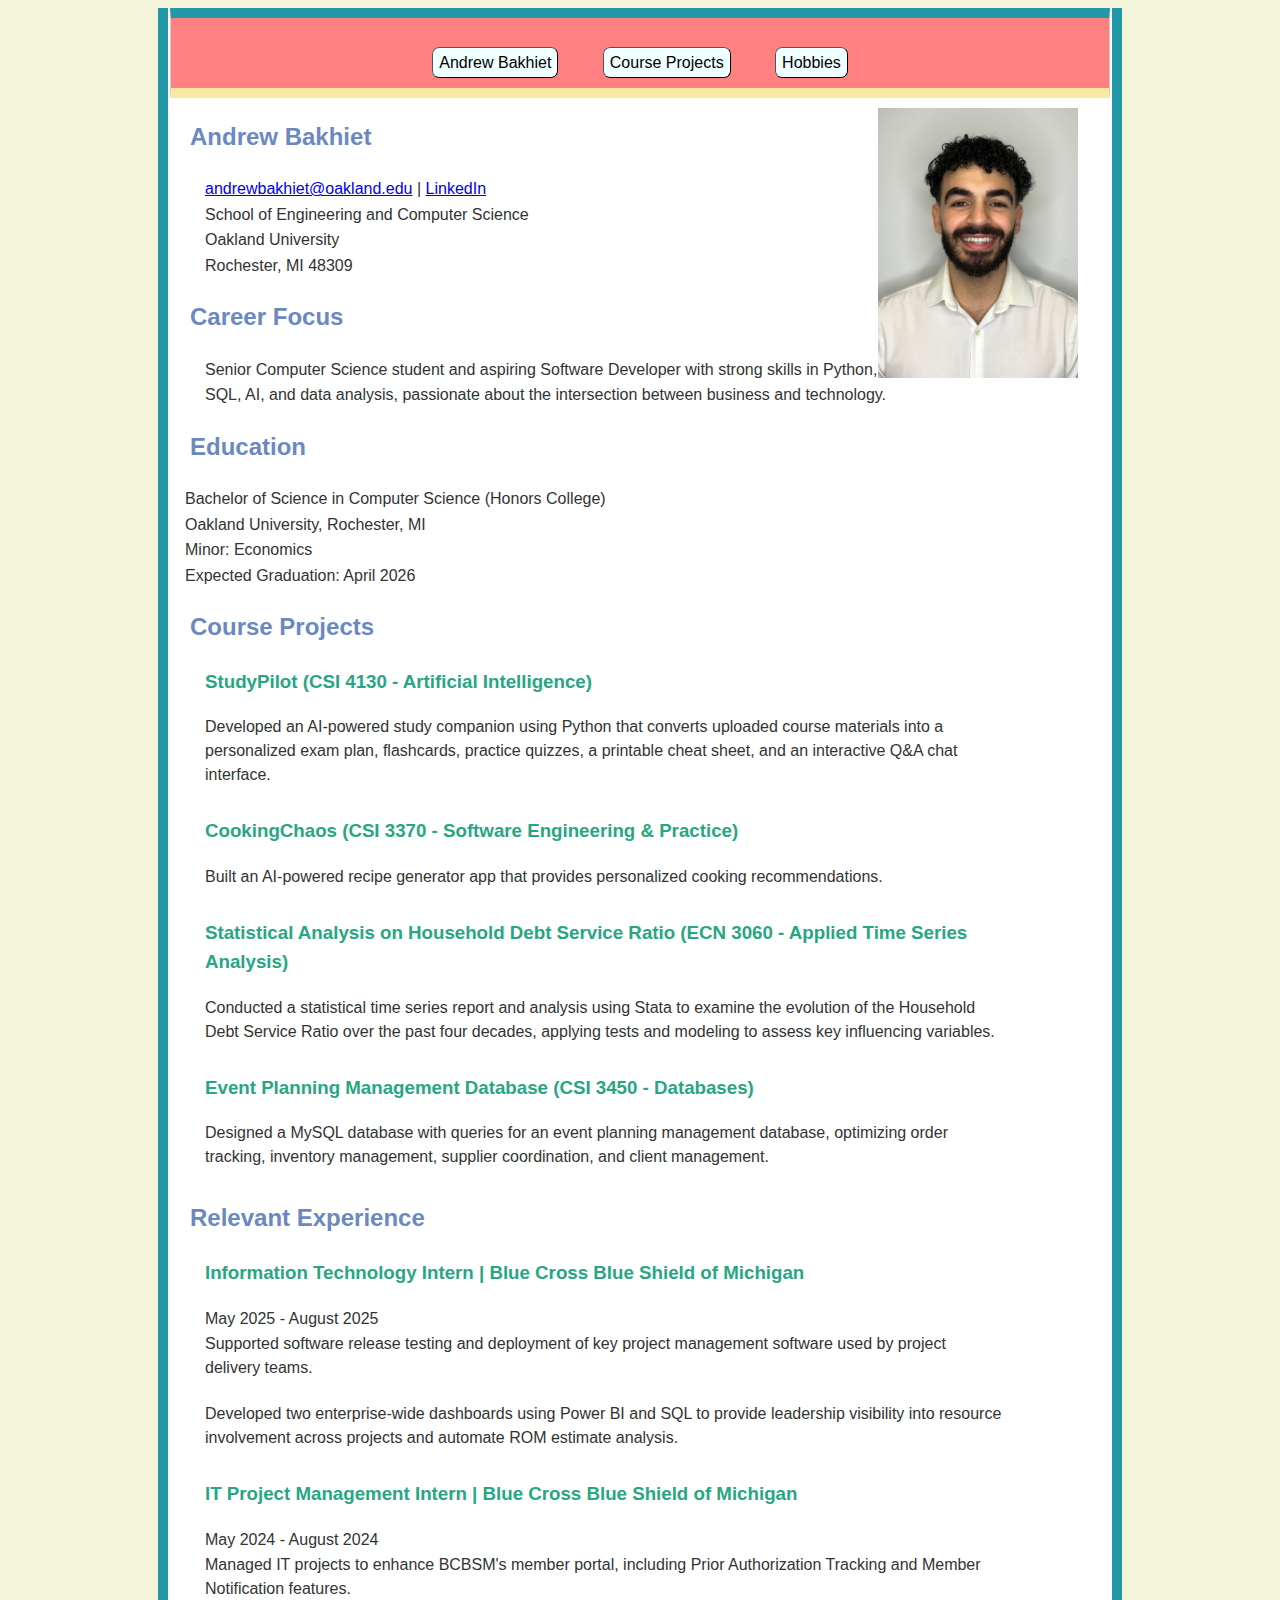
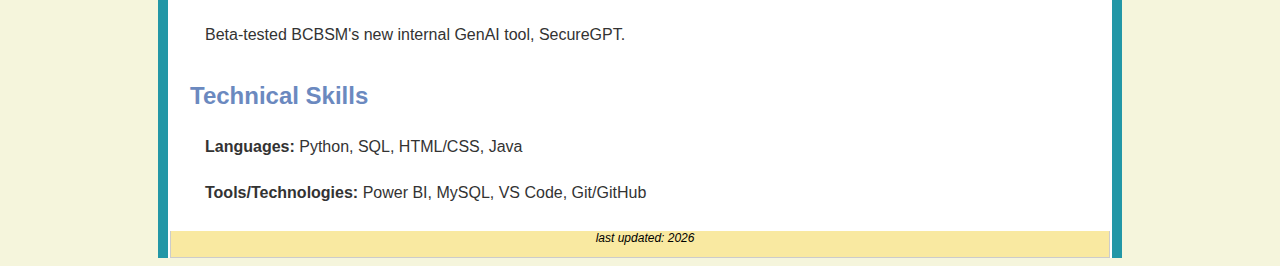
<file: index.html>
<!DOCTYPE html>
<!-- saved from url=(0034)https://people.emich.edu/hmohamme/ -->
<html>
<head>
    <meta http-equiv="Content-Type" content="text/html; charset=windows-1252">
    <meta charset="utf-8" />
    <title>Andrew Bakhiet</title>
    <link rel="stylesheet" href="style.css">
    <link rel="icon" href="./images/myIcon.ico">
</head>

<body data-gr-c-s-loaded="true" style="">
    <div id="wrapper">
        <div id="header">
            <a href="index.html" class="button">Andrew Bakhiet</a>
            <a href="courseProject.html" class="button">Course Projects</a>
            <a href="hobbies.html" class="button">Hobbies</a>
        </div>

        <!--end of header div-->
        <div id="content">
            <div id="leftEdge"> &nbsp; </div>
            <div id="rightEdge"> &nbsp; </div>

            <div id="pageContent">
                <img src="./images/headshot.jpg" style="float: right; width: 200px; margin-top: 10px">

                <h2>Andrew Bakhiet</h2>

                <p>
                    <a href="mailto:andrewbakhiet@oakland.edu">andrewbakhiet@oakland.edu</a> |
                    <a href="https://www.linkedin.com/in/andrewbakhiet/" target="_blank">LinkedIn</a><br>
                    School of Engineering and Computer Science<br>
                    Oakland University<br>
                    Rochester, MI 48309<br>
                </p>

                <h2>Career Focus</h2>
                <p>
                    Senior Computer Science student and aspiring Software Developer with strong skills in Python, SQL, AI, and data analysis,
                    passionate about the intersection between business and technology.
                </p>

                <h2>Education</h2>
                Bachelor of Science in Computer Science (Honors College)<br>
                Oakland University, Rochester, MI<br>
                Minor: Economics<br>
                Expected Graduation: April 2026<br>

                <h2>Course Projects</h2>

                <ul>
                    <h3>StudyPilot (CSI 4130 - Artificial Intelligence)</h3>
                    <li>Developed an AI-powered study companion using Python that converts uploaded course materials into a personalized exam plan, flashcards, practice quizzes, a printable cheat sheet, and an interactive Q&amp;A chat interface.</li>
                </ul>

                <ul>
                    <h3>CookingChaos (CSI 3370 - Software Engineering &amp; Practice)</h3>
                    <li>Built an AI-powered recipe generator app that provides personalized cooking recommendations.</li>
                </ul>

                <ul>
                    <h3>Statistical Analysis on Household Debt Service Ratio (ECN 3060 - Applied Time Series Analysis)</h3>
                    <li>Conducted a statistical time series report and analysis using Stata to examine the evolution of the Household Debt Service Ratio over the past four decades, applying tests and modeling to assess key influencing variables.</li>
                </ul>

                <ul>
                    <h3>Event Planning Management Database (CSI 3450 - Databases)</h3>
                    <li>Designed a MySQL database with queries for an event planning management database, optimizing order tracking, inventory management, supplier coordination, and client management.</li>
                </ul>

                <h2>Relevant Experience</h2>

                <ul>
                    <h3>Information Technology Intern | Blue Cross Blue Shield of Michigan</h3>
                    May 2025 - August 2025
                    <li>Supported software release testing and deployment of key project management software used by project delivery teams.</li>
                    <li>Developed two enterprise-wide dashboards using Power BI and SQL to provide leadership visibility into resource involvement across projects and automate ROM estimate analysis.</li>
                </ul>

                <ul>
                    <h3>IT Project Management Intern | Blue Cross Blue Shield of Michigan</h3>
                    May 2024 - August 2024
                    <li>Managed IT projects to enhance BCBSM's member portal, including Prior Authorization Tracking and Member Notification features.</li>
                    <li>Beta-tested BCBSM's new internal GenAI tool, SecureGPT.</li>
                </ul>

                <h2>Technical Skills</h2>
                <ul>
                    <li><strong>Languages:</strong> Python, SQL, HTML/CSS, Java</li>
                    <li><strong>Tools/Technologies:</strong> Power BI, MySQL, VS Code, Git/GitHub</li>
                </ul>
                </div>

            <!--End od PageContentDiv-->

        </div>
        <!--end of content div -->
        <br>
        <div id="footer">
            <p>last updated: 2026</p>
        </div>
        <!--footer Div -->
    </div>
    <!--wrapper-->

</body>

</html>
</file>
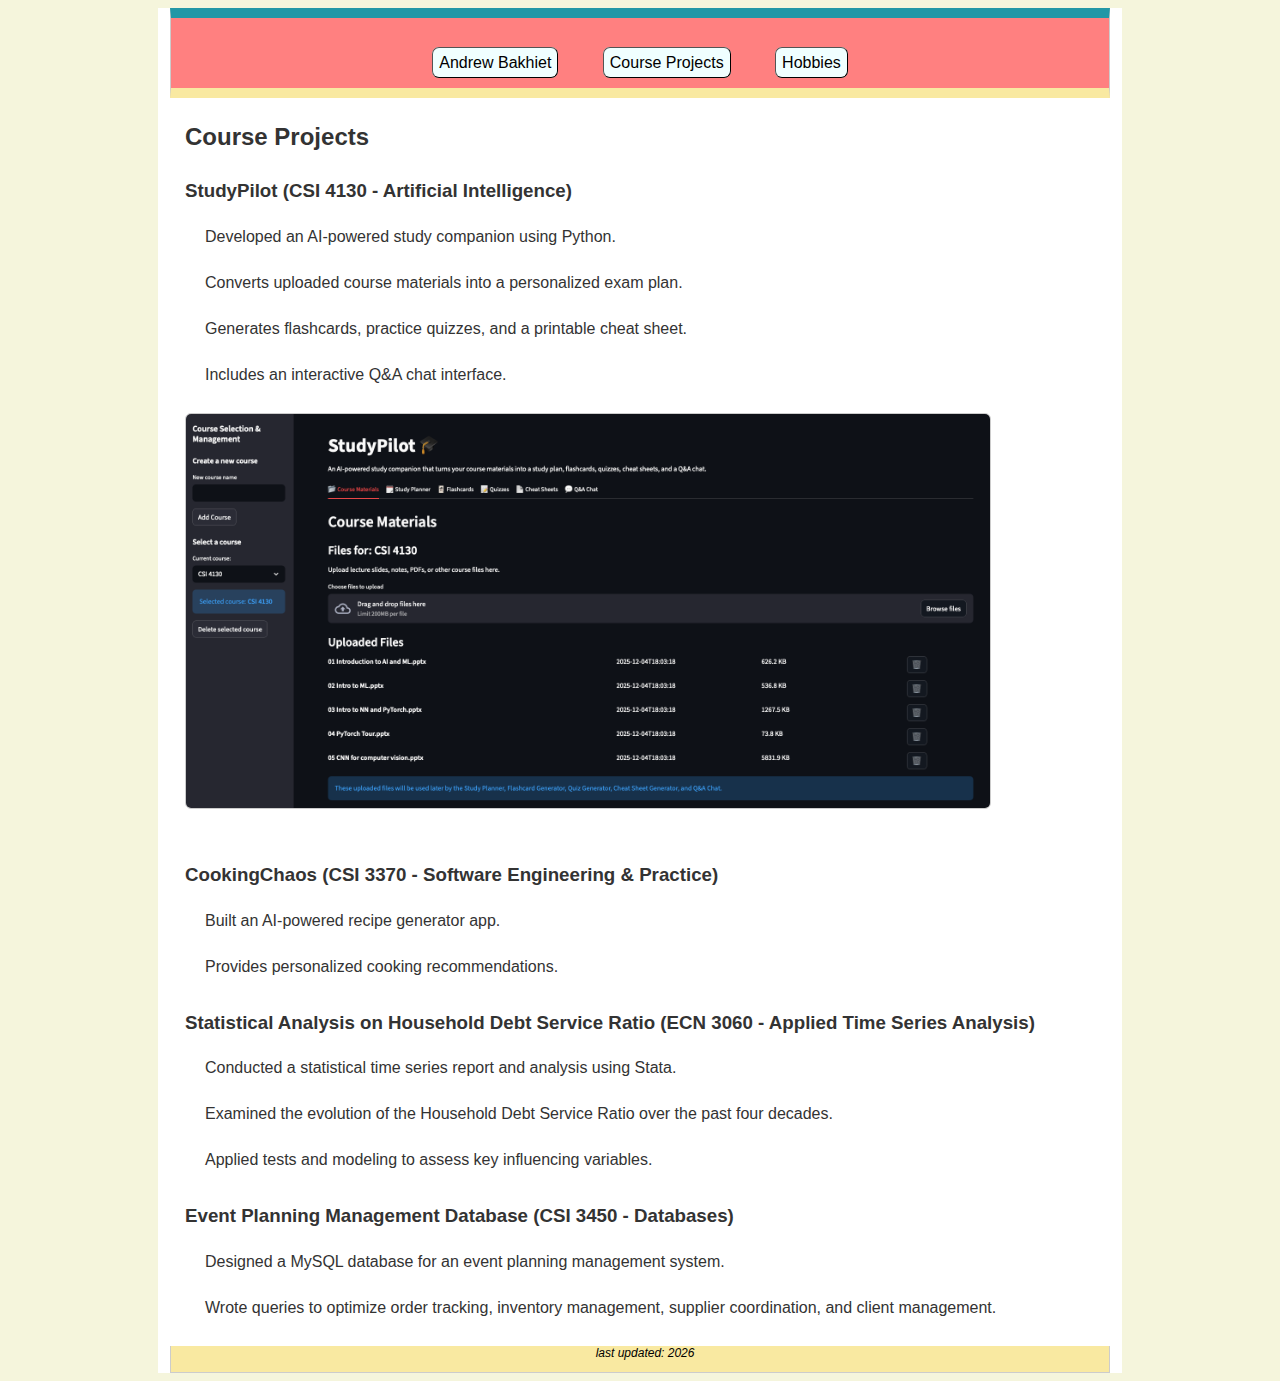
<file: courseProject.html>
<!DOCTYPE html>
<html>
<head>
  <meta charset="utf-8" />
  <title>Course Project - Andrew Bakhiet</title>
  <link rel="stylesheet" href="style.css">
  <link rel="icon" href="./images/myIcon.ico">
</head>

<body>
  <div id="wrapper">
    <div id="header">
      <a href="index.html" class="button">Andrew Bakhiet</a>
      <a href="courseProject.html" class="button">Course Projects</a>
      <a href="hobbies.html" class="button">Hobbies</a>
    </div>

    <div id="pageContent">
        <h2>Course Projects</h2>

        <h3>StudyPilot (CSI 4130 - Artificial Intelligence)</h3>
        <ul>
            <li>Developed an AI-powered study companion using Python.</li>
            <li>Converts uploaded course materials into a personalized exam plan.</li>
            <li>Generates flashcards, practice quizzes, and a printable cheat sheet.</li>
            <li>Includes an interactive Q&amp;A chat interface.</li>
        </ul>

        <img src="./images/StudyPilotScreenshot.png"
            alt="StudyPilot app screenshot"
            style="width: 90%; max-width: 900px; border: solid #CCCCCC thin; border-radius: 6px;">

        <br><br>

        <h3>CookingChaos (CSI 3370 - Software Engineering &amp; Practice)</h3>
        <ul>
            <li>Built an AI-powered recipe generator app.</li>
            <li>Provides personalized cooking recommendations.</li>
        </ul>

        <h3>Statistical Analysis on Household Debt Service Ratio (ECN 3060 - Applied Time Series Analysis)</h3>
        <ul>
            <li>Conducted a statistical time series report and analysis using Stata.</li>
            <li>Examined the evolution of the Household Debt Service Ratio over the past four decades.</li>
            <li>Applied tests and modeling to assess key influencing variables.</li>
        </ul>

        <h3>Event Planning Management Database (CSI 3450 - Databases)</h3>
        <ul>
            <li>Designed a MySQL database for an event planning management system.</li>
            <li>Wrote queries to optimize order tracking, inventory management, supplier coordination, and client management.</li>
        </ul>
        </div>


    <br>
    <div id="footer">
      <p>last updated: 2026</p>
    </div>
  </div>
</body>
</html>
</file>
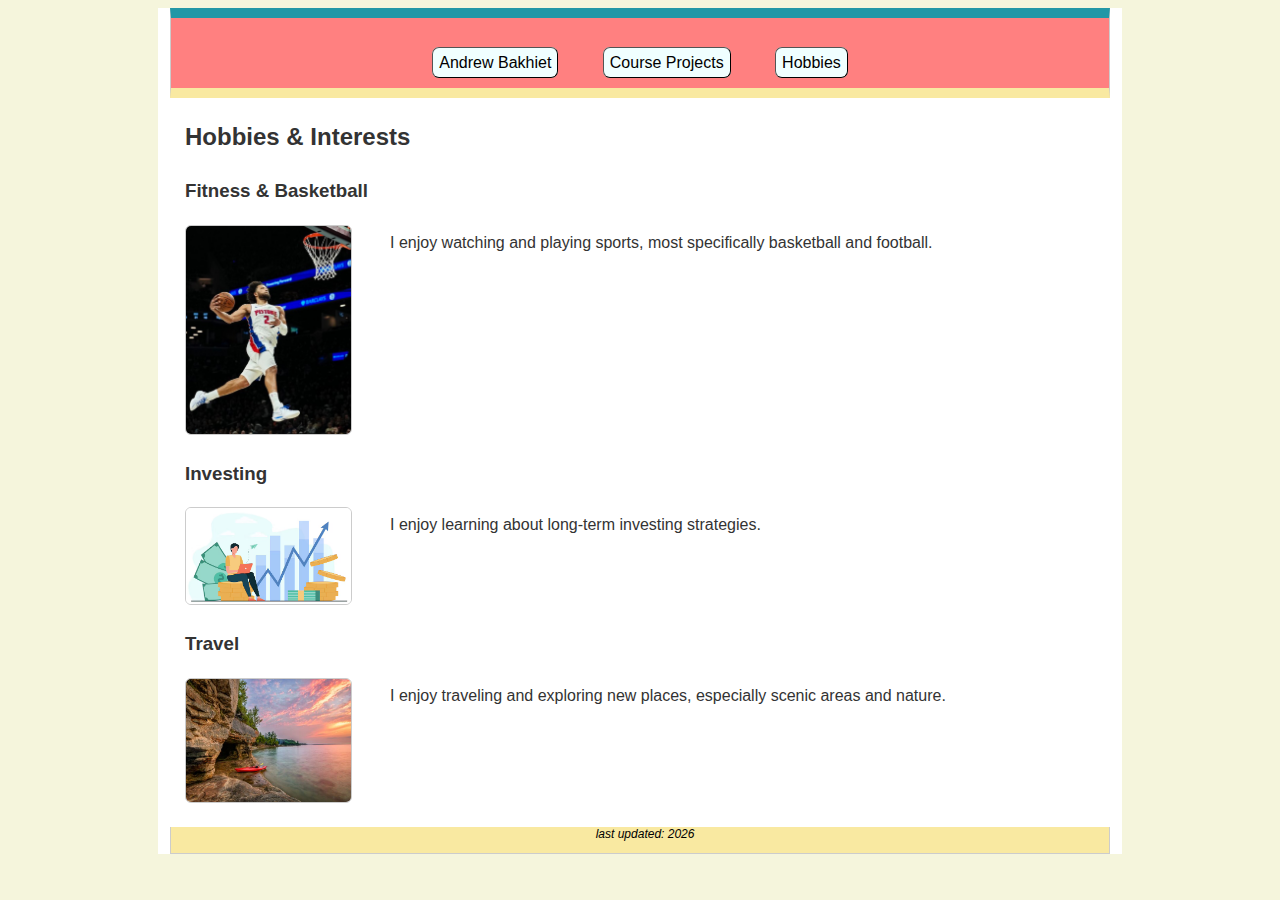
<file: hobbies.html>
<!DOCTYPE html>
<html>
<head>
  <meta charset="utf-8" />
  <title>Hobbies - Andrew Bakhiet</title>
  <link rel="stylesheet" href="style.css">
  <link rel="icon" href="./images/myIcon.ico">
</head>

<body>
  <div id="wrapper">
    <div id="header">
      <a href="index.html" class="button">Andrew Bakhiet</a>
      <a href="courseProject.html" class="button">Course Projects</a>
      <a href="hobbies.html" class="button">Hobbies</a>
    </div>

    <div id="pageContent">
      <h2>Hobbies &amp; Interests</h2>

      <h3>Fitness &amp; Basketball</h3>
      <div class="hobby">
        <img src="./images/basketballHobby.jpg" alt="Basketball">
        <div class="text">
          <ul>
            <li>I enjoy watching and playing sports, most specifically basketball and football.</li>
          </ul>
        </div>
      </div>

      <h3>Investing</h3>
      <div class="hobby">
        <img src="./images/investing.png" alt="Investing">
        <div class="text">
          <ul>
            <li>I enjoy learning about long-term investing strategies.</li>
          </ul>
        </div>
      </div>

      <h3>Travel</h3>
      <div class="hobby">
        <img src="./images/travel.jpg" alt="Travel">
        <div class="text">
          <ul>
            <li>I enjoy traveling and exploring new places, especially scenic areas and nature.</li>
          </ul>
        </div>
      </div>
    </div>


    <br>
    <div id="footer">
      <p>last updated: 2026</p>
    </div>
  </div>
</body>
</html>
</file>
<file: style.css>
body {
    background-color: beige;
}

#pageContent ul {
    list-style: disc;
    padding-left: 1.25rem;
    max-width: 800px;
}


#pageContent li {
    display: flow-root;
    margin-bottom: 12px;
    line-height: 1.5;
   
}

#pageContent ul img {

    float: right;
    width: 150px;
    
    height: auto;
    margin: 0 0 8px 12px;
   
    border-radius: 8px;
    object-fit: cover;
     border: 2px dashed coral;
    
    border-collapse: collapse;
   

}


#wrapper {
    position: relative;
    margin-left: 150px;
    margin-right: 150px;
    font-family: Verdana, Arial, Helvetica, sans-serif;
    background-color: white;
    padding-left: 12px;
    padding-right: 12px;
}



#header {
    width: 99.8%;
    height: 50px;
    background: #FF8080;
    border: solid #CCCCCC thin;
    border-bottom: solid #f9e9a1 10px;
    border-top: solid #2297a6 10px;
    padding-top: 20px;
    align-content: center;
    text-align: center;
    
}

a.button {
    padding: 6px;
    border: 1px outset buttonborder;
    border-radius: 7px;
    color: black;
    background-color: azure;
    text-decoration: none;
    margin: 20px;
}

content {
    float: left;
    width: 102%;
}

#pageContent {
    float: left;
    color: #333333;
    line-height: 1.6;
    width: 95%;
}

#content h2 {
    color: #28A684;
    color: #6b89bf;
    padding-left: 5px;
}

#content h3 {
    color: #28A684;
    margin-left: 0px;
}

#pageContent {
    padding-left: 15px
}

#pageContent img {

    width: 70%;
}

#pageContent li {
    padding-bottom: 10px;
}

#leftEdge {
    position: absolute;
    top: 0;
    bottom: 0;
    left: 0;
    background: #2297a6;
    width: 10px;
}

#rightEdge {
    position: absolute;
    top: 0;
    bottom: 0;
    right: 0;
    background: #2297a6;
    width: 10px;
}


#footer {
    width: 99.8%;
    text-align: center;
    font-size: 12px;
    font-style: italic;
    background: #f9e9a1;
    border: solid #CCCCCC thin;
    border-top: none;
    clear: both;
}

#footer p {
    padding-left: 10px;
}

#pageContent p {
    padding-left: 20px;
    line-height: 1.6;
}

#menu img {
    margin-left: 18px;
    width: 90%;
    margin-top: 20px;
}

/* --- Hobbies layout helpers --- */
.hobby {
  display: flex;
  gap: 18px;
  align-items: flex-start;
  margin-bottom: 24px;
}

#pageContent .hobby img {
  width: 165px !important;
  max-width: none !important;
  height: auto !important;
  border: solid #CCCCCC thin;
  border-radius: 6px;
}

.hobby .text {
  flex: 1;
}

.hobby ul {
  margin-top: 6px;
}
</file>
